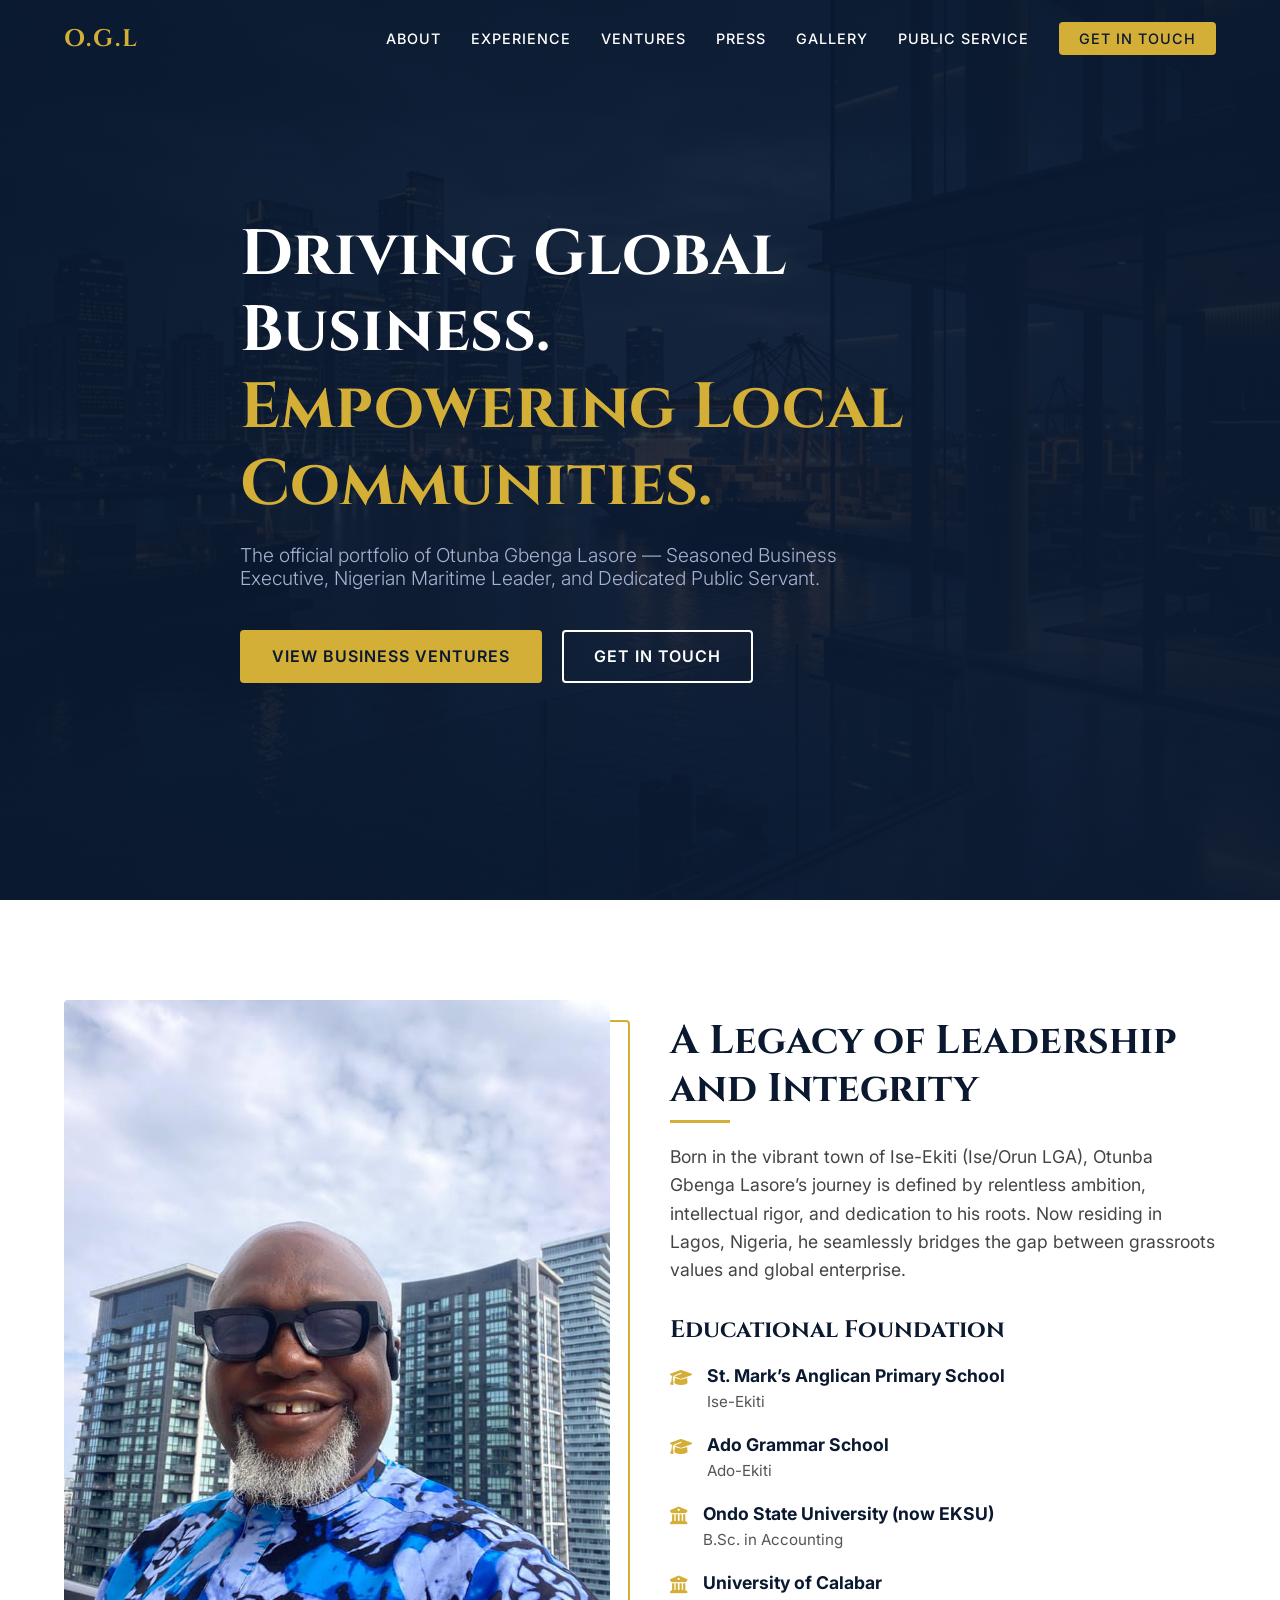
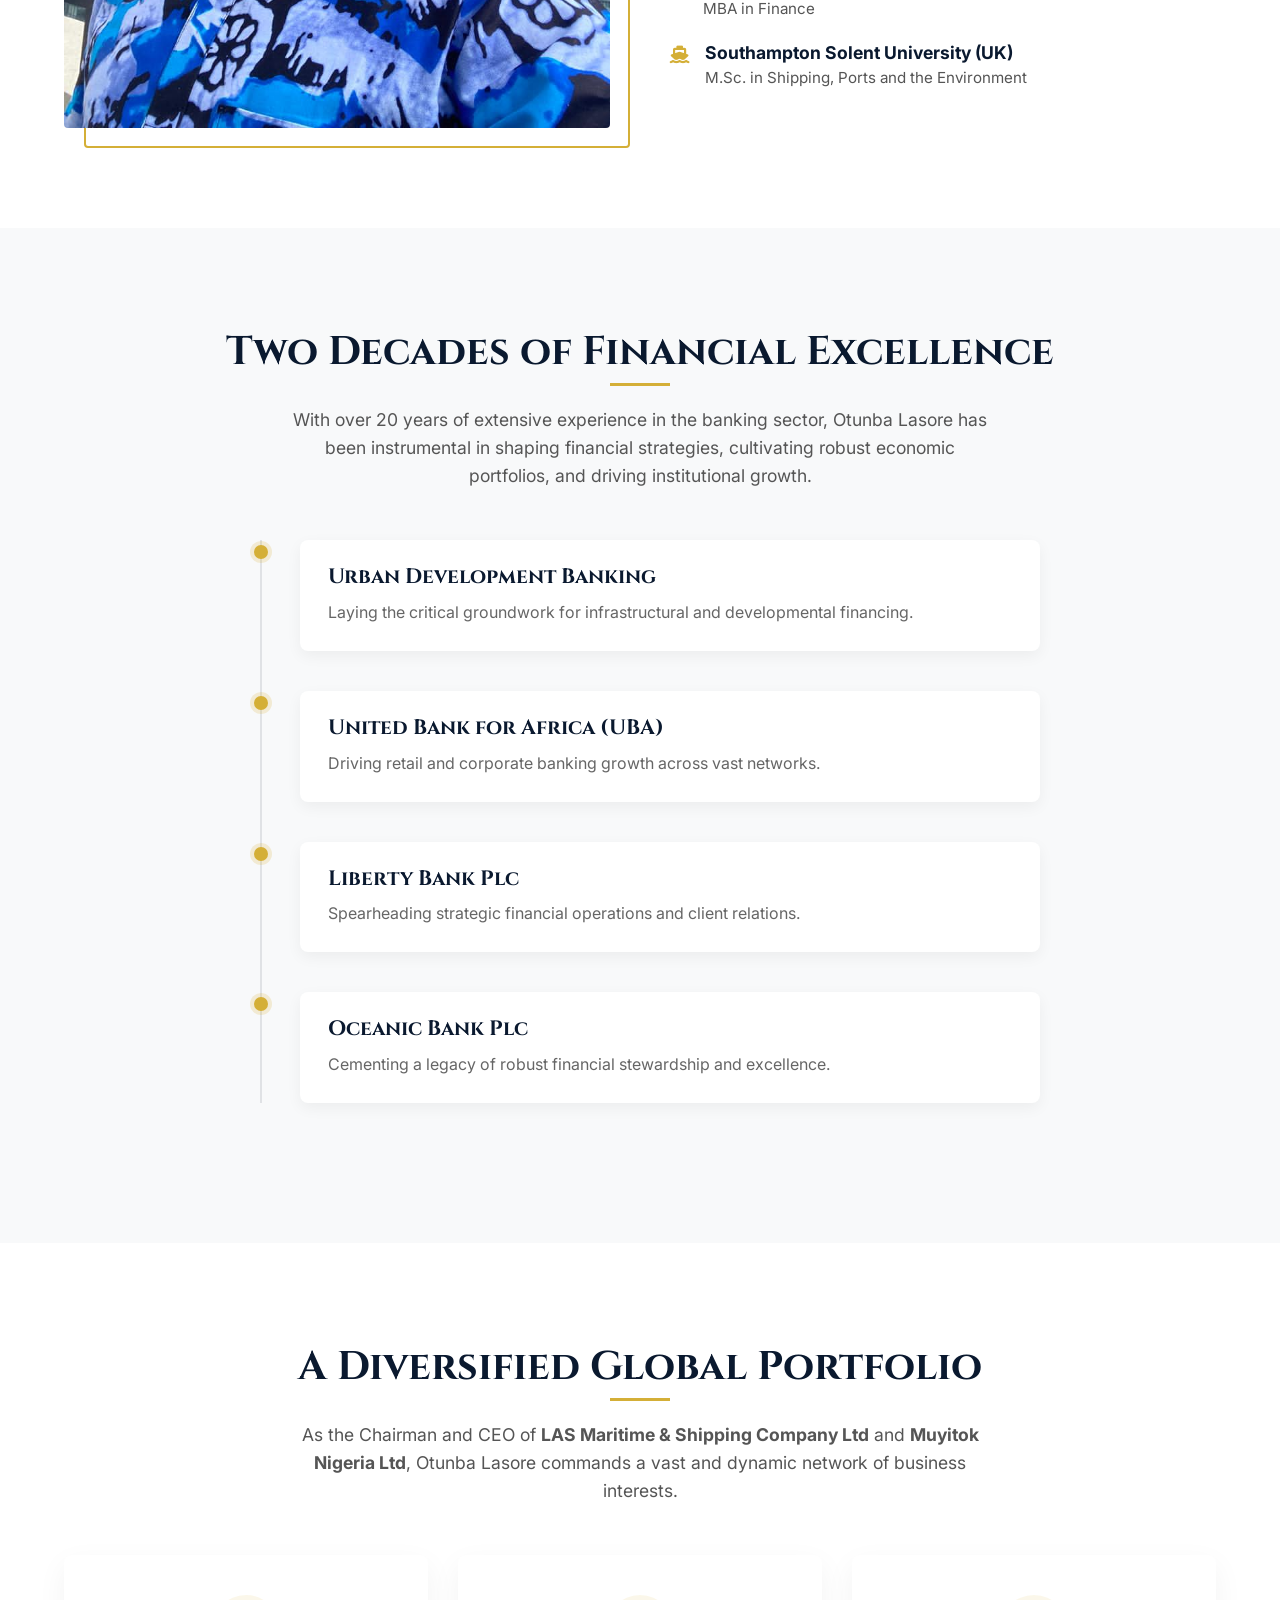
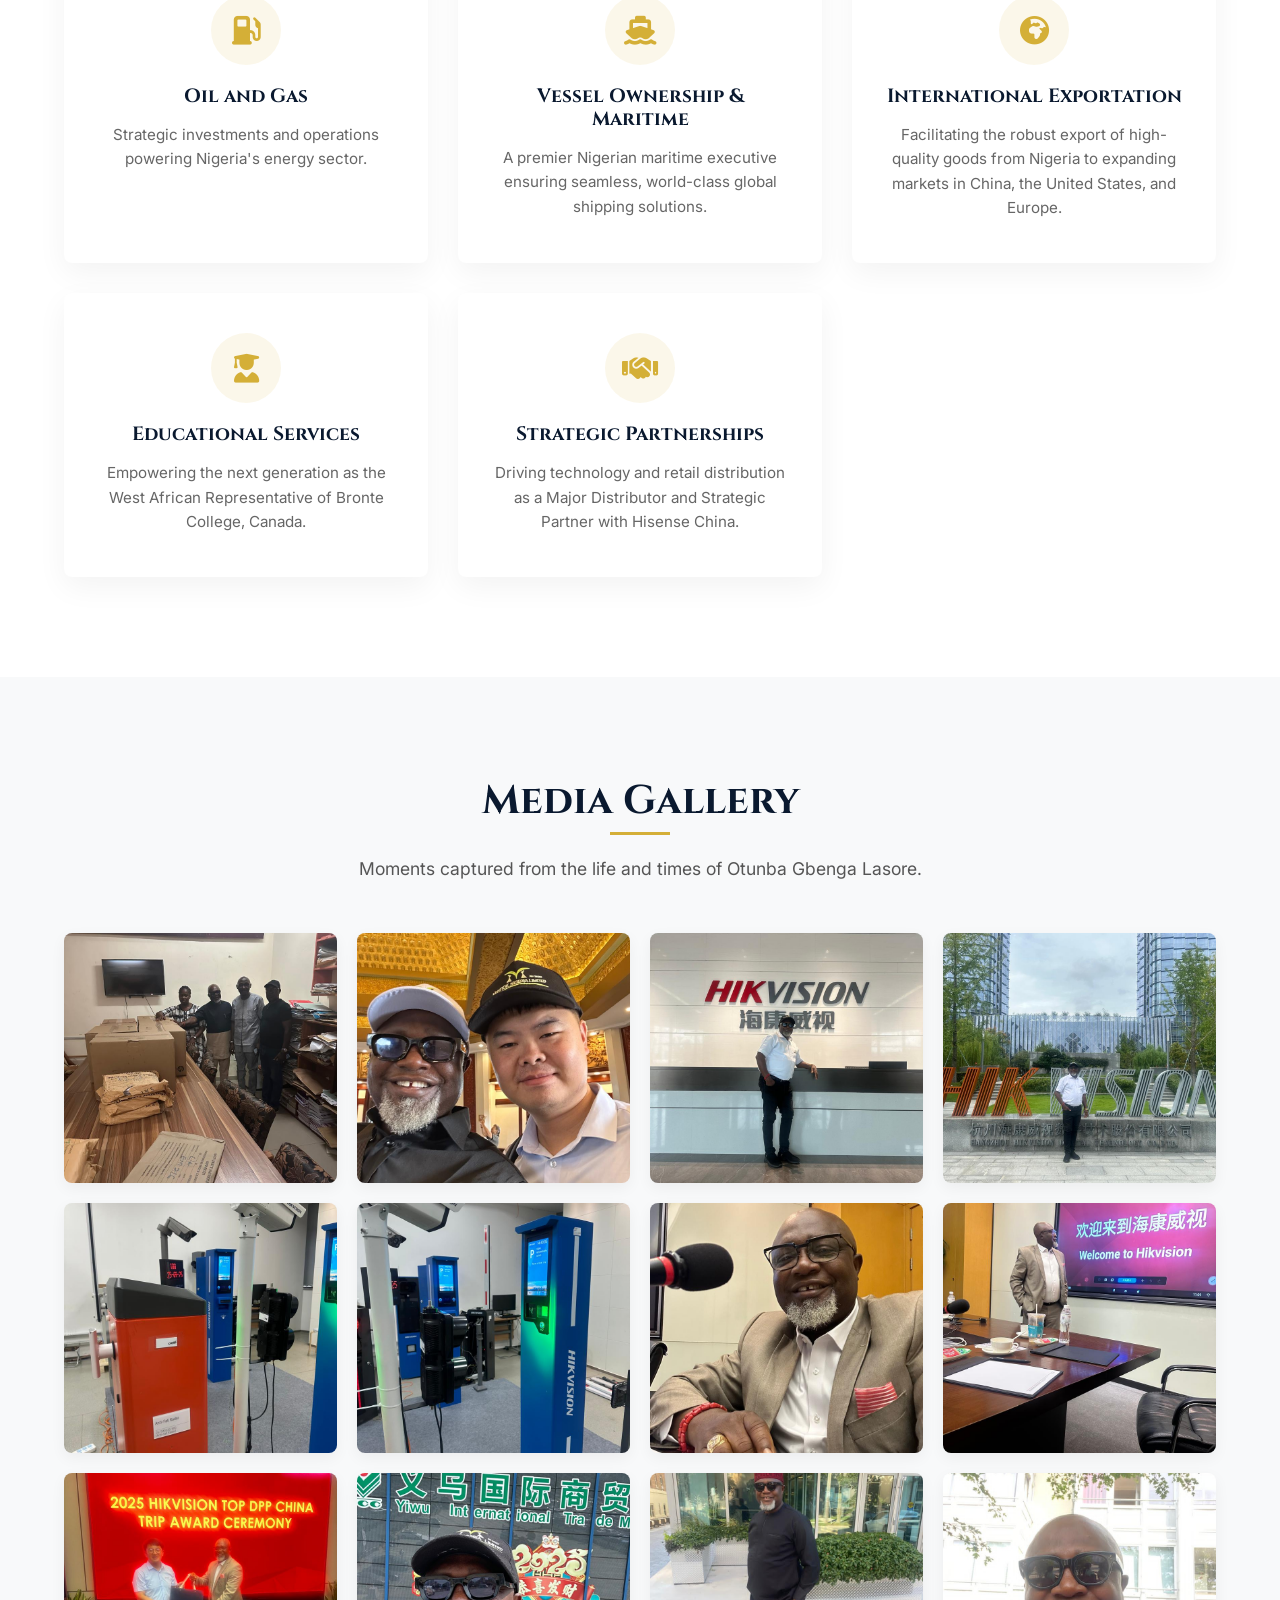
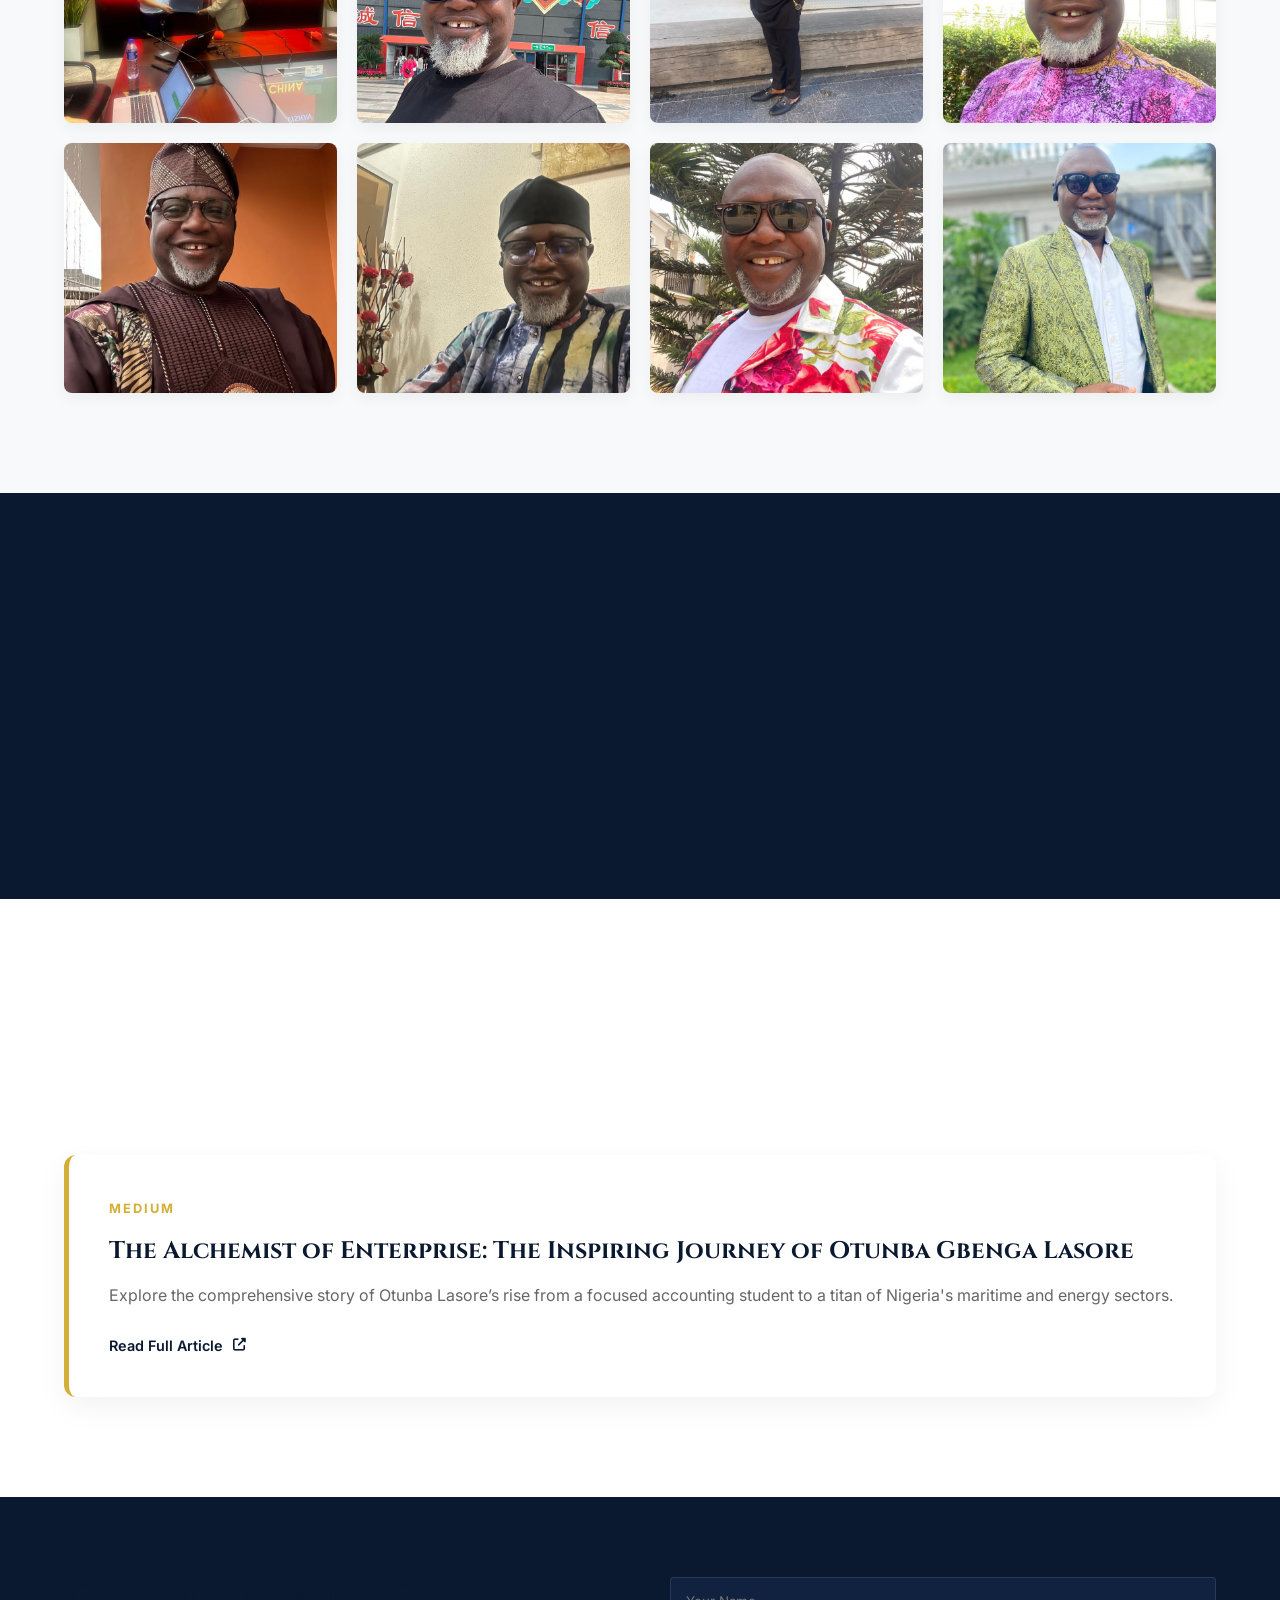
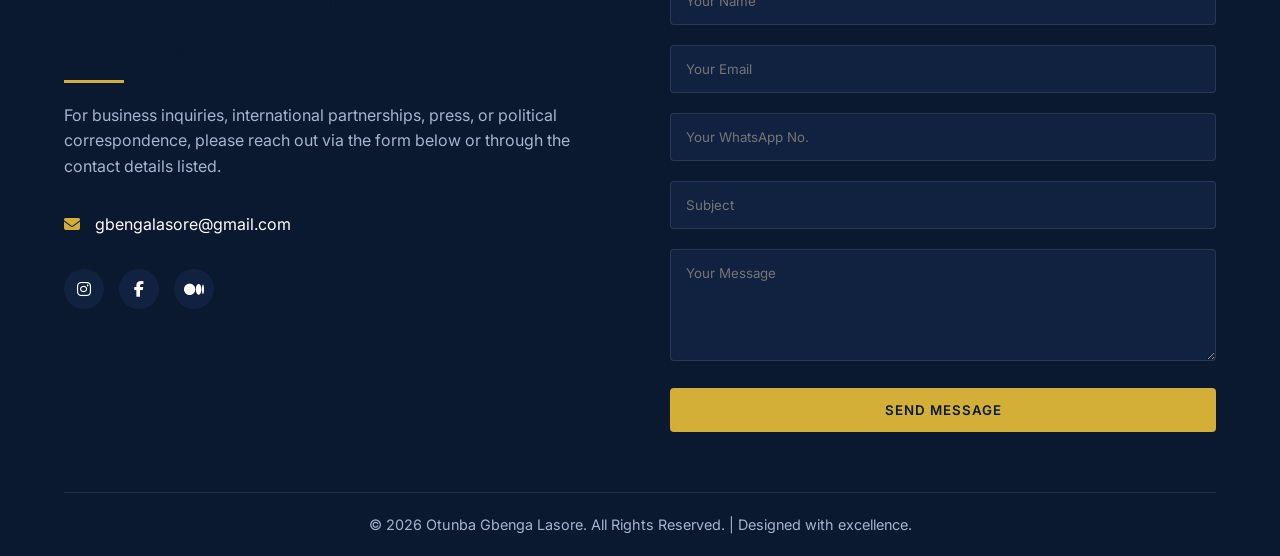
<file: index.html>
<!DOCTYPE html>
<html lang="en">
<head>
    <meta charset="UTF-8">
    <meta name="viewport" content="width=device-width, initial-scale=1.0">
    <title>Gbenga Lasore | Visionary Nigerian Business Leader & Politician</title>
    <meta name="description" content="Discover the legacy of Otunba Gbenga Lasore, a seasoned Nigerian maritime executive, Lagos state politician, and CEO of LAS Maritime & Shipping. Explore his ventures in oil and gas, international export, and public service.">
    <meta name="keywords" content="Otunba Gbenga Lasore, Gbenga Lasore, Nigerian maritime executive, Lagos state politician, LAS Maritime & Shipping CEO, Exporting from Nigeria, Nigerian business leader in Lagos, Muyitok Nigeria Ltd, Oil and Gas Nigeria, Hisense China distributor, Otunba Lasore biography">
    
    <!-- Open Graph / Facebook -->
    <meta property="og:type" content="website">
    <meta property="og:url" content="https://gbengalasore.vercel.app/">
    <meta property="og:title" content="Otunba Gbenga Lasore | Visionary Nigerian Business Leader & Politician">
    <meta property="og:description" content="Discover the legacy of Otunba Gbenga Lasore, a seasoned maritime executive, Lagos state politician, and CEO of LAS Maritime & Shipping.">
    <meta property="og:image" content="https://gbengalasore.vercel.app/images/otunba-gbenga-lasore-portrait.jpg">

    <!-- Twitter -->
    <meta property="twitter:card" content="summary_large_image">
    <meta property="twitter:url" content="https://gbengalasore.vercel.app/">
    <meta property="twitter:title" content="Otunba Gbenga Lasore | Visionary Nigerian Business Leader & Politician">
    <meta property="twitter:description" content="Discover the legacy of Otunba Gbenga Lasore, a seasoned maritime executive, Lagos state politician, and CEO of LAS Maritime & Shipping.">
    <meta property="twitter:image" content="https://gbengalasore.vercel.app/images/otunba-gbenga-lasore-portrait.jpg">

    <!-- Structured Data (JSON-LD) -->
    <script type="application/ld+json">
    {
      "@context": "https://schema.org",
      "@type": "Person",
      "name": "Otunba Gbenga Lasore",
      "url": "https://gbengalasore.vercel.app/",
      "image": "https://gbengalasore.vercel.app/images/otunba-gbenga-lasore-portrait.jpg",
      "jobTitle": "CEO of LAS Maritime & Shipping Company Ltd",
      "worksFor": [
        {
          "@type": "Organization",
          "name": "LAS Maritime & Shipping Company Ltd"
        },
        {
          "@type": "Organization",
          "name": "Muyitok Nigeria Ltd"
        }
      ],
      "alumniOf": [
        {
          "@type": "CollegeOrUniversity",
          "name": "Ekiti State University"
        },
        {
          "@type": "CollegeOrUniversity",
          "name": "University of Calabar"
        },
        {
          "@type": "CollegeOrUniversity",
          "name": "Southampton Solent University"
        }
      ],
      "description": "Otunba Gbenga Lasore is a seasoned Nigerian maritime executive, Lagos state politician, and CEO of LAS Maritime & Shipping. He is a visionary business leader with over 20 years of experience in finance and global trade.",
      "sameAs": [
        "https://www.instagram.com/lasorejohson?igsh=MWNrbDZxdXd5c2RoZQ==",
        "https://www.facebook.com/share/1CWzaikQ8W/?mibextid=wwXIfr",
        "https://medium.com/@alaselababatunde10/the-alchemist-of-enterprise-the-inspiring-journey-of-otunba-gbenga-lasore-39dd4276831a"
      ],
      "subjectOf": [
        {
          "@type": "CreativeWork",
          "name": "The Alchemist of Enterprise: The Inspiring Journey of Otunba Gbenga Lasore",
          "url": "https://medium.com/@alaselababatunde10/the-alchemist-of-enterprise-the-inspiring-journey-of-otunba-gbenga-lasore-39dd4276831a"
        }
      ]
    }
    </script>
    
    <!-- Google Fonts -->
    <link rel="preconnect" href="https://fonts.googleapis.com">
    <link rel="preconnect" href="https://fonts.gstatic.com" crossorigin>
    <link href="https://fonts.googleapis.com/css2?family=Cinzel:wght@400;600;700&family=Inter:wght@300;400;500;600&display=swap" rel="stylesheet">
    
    <!-- Font Awesome for Icons -->
    <link rel="stylesheet" href="https://cdnjs.cloudflare.com/ajax/libs/font-awesome/6.4.0/css/all.min.css">
    
    <!-- Custom CSS -->
    <link rel="stylesheet" href="styles.css">
    
    <!-- Favicon -->
    <link rel="icon" type="image/jpeg" href="images/otunba-gbenga-lasore-portrait.jpg">
</head>
<body>
    <!-- Navbar -->
    <nav class="navbar">
        <div class="container nav-container">
            <a href="#" class="logo">O.G.L</a>
            <ul class="nav-links">
                <li><a href="#about">About</a></li>
                <li><a href="#experience">Experience</a></li>
                <li><a href="#ventures">Ventures</a></li>
                <li><a href="#press">Press</a></li>
                <li><a href="#gallery">Gallery</a></li>
                <li><a href="#public-service">Public Service</a></li>
                <li><a href="#contact" class="btn-primary-small">Get in Touch</a></li>
            </ul>
            <div class="hamburger">
                <i class="fas fa-bars"></i>
            </div>
        </div>
    </nav>

    <!-- Section 1: Hero -->
    <header class="hero" id="home">
        <div class="hero-overlay"></div>
        <div class="container hero-content fade-in-up">
            <h1 class="hero-title">Driving Global Business.<br><span class="text-gold">Empowering Local Communities.</span></h1>
            <h2 class="hero-subtitle">The official portfolio of Otunba Gbenga Lasore — Seasoned Business Executive, Nigerian Maritime Leader, and Dedicated Public Servant.</h2>
            <div class="hero-cta">
                <a href="#ventures" class="btn btn-primary">View Business Ventures</a>
                <a href="#contact" class="btn btn-secondary">Get in Touch</a>
            </div>
        </div>
    </header>

    <!-- Section 2: About (The Man & His Roots) -->
    <section class="about section" id="about">
        <div class="container">
            <div class="about-grid">
                <div class="about-image-wrapper reveal-left">
                    <div class="about-image">
                        <img src="images/otunba-gbenga-lasore-portrait.jpg" alt="Otunba Gbenga Lasore Portrait" style="width: 100%; height: 100%; object-fit: cover;">
                    </div>
                    <div class="accent-frame"></div>
                </div>
                <div class="about-text reveal-right">
                    <h2 class="section-heading">A Legacy of Leadership and Integrity</h2>
                    <p class="lead-text">Born in the vibrant town of Ise-Ekiti (Ise/Orun LGA), Otunba Gbenga Lasore’s journey is defined by relentless ambition, intellectual rigor, and dedication to his roots. Now residing in Lagos, Nigeria, he seamlessly bridges the gap between grassroots values and global enterprise.</p>
                    
                    <h3 class="sub-heading mt-4">Educational Foundation</h3>
                    <ul class="education-list">
                        <li>
                            <i class="fas fa-graduation-cap"></i>
                            <div>
                                <strong>St. Mark’s Anglican Primary School</strong>
                                <span>Ise-Ekiti</span>
                            </div>
                        </li>
                        <li>
                            <i class="fas fa-graduation-cap"></i>
                            <div>
                                <strong>Ado Grammar School</strong>
                                <span>Ado-Ekiti</span>
                            </div>
                        </li>
                        <li>
                            <i class="fas fa-university"></i>
                            <div>
                                <strong>Ondo State University (now EKSU)</strong>
                                <span>B.Sc. in Accounting</span>
                            </div>
                        </li>
                        <li>
                            <i class="fas fa-university"></i>
                            <div>
                                <strong>University of Calabar</strong>
                                <span>MBA in Finance</span>
                            </div>
                        </li>
                        <li>
                            <i class="fas fa-ship"></i>
                            <div>
                                <strong>Southampton Solent University (UK)</strong>
                                <span>M.Sc. in Shipping, Ports and the Environment</span>
                            </div>
                        </li>
                    </ul>
                </div>
            </div>
        </div>
    </section>

    <!-- Section 3: Professional Experience -->
    <section class="experience section bg-light" id="experience">
        <div class="container">
            <div class="section-header text-center reveal-up">
                <h2 class="section-heading">Two Decades of Financial Excellence</h2>
                <p class="section-subtext">With over 20 years of extensive experience in the banking sector, Otunba Lasore has been instrumental in shaping financial strategies, cultivating robust economic portfolios, and driving institutional growth.</p>
            </div>
            
            <div class="timeline reveal-up">
                <div class="timeline-item">
                    <div class="timeline-dot"></div>
                    <div class="timeline-content">
                        <h3>Urban Development Banking</h3>
                        <p>Laying the critical groundwork for infrastructural and developmental financing.</p>
                    </div>
                </div>
                <div class="timeline-item">
                    <div class="timeline-dot"></div>
                    <div class="timeline-content">
                        <h3>United Bank for Africa (UBA)</h3>
                        <p>Driving retail and corporate banking growth across vast networks.</p>
                    </div>
                </div>
                <div class="timeline-item">
                    <div class="timeline-dot"></div>
                    <div class="timeline-content">
                        <h3>Liberty Bank Plc</h3>
                        <p>Spearheading strategic financial operations and client relations.</p>
                    </div>
                </div>
                <div class="timeline-item">
                    <div class="timeline-dot"></div>
                    <div class="timeline-content">
                        <h3>Oceanic Bank Plc</h3>
                        <p>Cementing a legacy of robust financial stewardship and excellence.</p>
                    </div>
                </div>
            </div>
        </div>
    </section>

    <!-- Section 4: Current Ventures -->
    <section class="ventures section" id="ventures">
        <div class="container">
            <div class="section-header text-center reveal-up">
                <h2 class="section-heading">A Diversified Global Portfolio</h2>
                <p class="section-subtext">As the Chairman and CEO of <strong>LAS Maritime & Shipping Company Ltd</strong> and <strong>Muyitok Nigeria Ltd</strong>, Otunba Lasore commands a vast and dynamic network of business interests.</p>
            </div>
            
            <div class="ventures-grid">
                <div class="venture-card reveal-up">
                    <div class="card-icon"><i class="fas fa-gas-pump"></i></div>
                    <h3>Oil and Gas</h3>
                    <p>Strategic investments and operations powering Nigeria's energy sector.</p>
                </div>
                <div class="venture-card reveal-up" style="transition-delay: 0.1s;">
                    <div class="card-icon"><i class="fas fa-ship"></i></div>
                    <h3>Vessel Ownership & Maritime</h3>
                    <p>A premier Nigerian maritime executive ensuring seamless, world-class global shipping solutions.</p>
                </div>
                <div class="venture-card reveal-up" style="transition-delay: 0.2s;">
                    <div class="card-icon"><i class="fas fa-globe-africa"></i></div>
                    <h3>International Exportation</h3>
                    <p>Facilitating the robust export of high-quality goods from Nigeria to expanding markets in China, the United States, and Europe.</p>
                </div>
                <div class="venture-card reveal-up" style="transition-delay: 0.3s;">
                    <div class="card-icon"><i class="fas fa-user-graduate"></i></div>
                    <h3>Educational Services</h3>
                    <p>Empowering the next generation as the West African Representative of Bronte College, Canada.</p>
                </div>
                <div class="venture-card reveal-up" style="transition-delay: 0.4s;">
                    <div class="card-icon"><i class="fas fa-handshake"></i></div>
                    <h3>Strategic Partnerships</h3>
                    <p>Driving technology and retail distribution as a Major Distributor and Strategic Partner with Hisense China.</p>
                </div>
            </div>
        </div>
    </section>

    <!-- Section 5: Gallery -->
    <section class="gallery section bg-light" id="gallery">
        <div class="container">
            <div class="section-header text-center reveal-up">
                <h2 class="section-heading">Media Gallery</h2>
                <p class="section-subtext">Moments captured from the life and times of Otunba Gbenga Lasore.</p>
            </div>
            <div class="gallery-grid">
                <img src="images/otunba-gbenga-lasore-1.jpg" alt="Gbenga Lasore attending a high-level maritime conference" class="gallery-img reveal-up" loading="lazy">
                <img src="images/otunba-gbenga-lasore-2.jpg" alt="Gbenga Lasore in a strategic business meeting with international partners" class="gallery-img reveal-up" loading="lazy">
                <img src="images/otunba-gbenga-lasore-3.jpg" alt="Otunba Gbenga Lasore during a public service event in Lagos" class="gallery-img reveal-up" loading="lazy">
                <img src="images/otunba-gbenga-lasore-4.jpg" alt="Gbenga Lasore, CEO of LAS Maritime & Shipping, at a corporate gala" class="gallery-img reveal-up" loading="lazy">
                <img src="images/otunba-gbenga-lasore-5.jpg" alt="Otunba Gbenga Lasore receiving an award for business excellence" class="gallery-img reveal-up" loading="lazy">
                <img src="images/otunba-gbenga-lasore-6.jpg" alt="Gbenga Lasore engaging with community leaders in Lagos" class="gallery-img reveal-up" loading="lazy">
                <img src="images/otunba-gbenga-lasore-7.jpg" alt="Otunba Gbenga Lasore during a visit to the port facilities" class="gallery-img reveal-up" loading="lazy">
                <img src="images/otunba-gbenga-lasore-8.jpg" alt="Gbenga Lasore addressing a forum on Nigerian export opportunities" class="gallery-img reveal-up" loading="lazy">
                <img src="images/otunba-gbenga-lasore-9.jpg" alt="Otunba Gbenga Lasore in discussion with international maritime experts" class="gallery-img reveal-up" loading="lazy">
                <img src="images/otunba-gbenga-lasore-10.jpg" alt="Gbenga Lasore during a strategic partnership signing with Hisense" class="gallery-img reveal-up" loading="lazy">
                <img src="images/1001187458.jpg" alt="Otunba Gbenga Lasore - Professional life and community engagement" class="gallery-img reveal-up" loading="lazy">
                <img src="images/1001187459.jpg" alt="Gbenga Lasore - Championing socio-economic advancement" class="gallery-img reveal-up" loading="lazy">
                <img src="images/1001187460.jpg" alt="Otunba Gbenga Lasore at a formal reception" class="gallery-img reveal-up" loading="lazy">
                <img src="images/1001187461.jpg" alt="Gbenga Lasore - Leadership and Vision" class="gallery-img reveal-up" loading="lazy">
                <img src="images/1001187462.jpg" alt="Otunba Gbenga Lasore with business associates" class="gallery-img reveal-up" loading="lazy">
                <img src="images/1001187463.jpg" alt="Gbenga Lasore - Driving global business success" class="gallery-img reveal-up" loading="lazy">
            </div>
        </div>
    </section>

    <!-- Section 6: Public Service & Leadership -->
    <section class="public-service section parallax" id="public-service">
        <div class="parallax-overlay"></div>
        <div class="container reveal-up relative z-10 text-center">
            <h2 class="section-heading text-white">Championing the People</h2>
            <div class="public-service-content">
                <p class="text-white lead-text">Beyond the boardroom, Otunba Lasore is a seasoned Lagos state politician profoundly committed to the socio-economic advancement of his people.</p>
                <p class="text-white">He leverages his extensive corporate acumen to formulate policies and champion initiatives that foster grassroots development in Lagos and Ekiti, ensuring a prosperous, sustainable future for all constituents.</p>
            </div>
        </div>
    </section>
    
    <!-- Section 7: Featured Press & Articles -->
    <section class="press section" id="press">
        <div class="container">
            <div class="section-header text-center reveal-up">
                <h2 class="section-heading">Featured Press & Insights</h2>
                <p class="section-subtext">Read about the vision and legacy of Otunba Gbenga Lasore in leading publications.</p>
            </div>
            <div class="press-grid">
                <a href="https://medium.com/@alaselababatunde10/the-alchemist-of-enterprise-the-inspiring-journey-of-otunba-gbenga-lasore-39dd4276831a" target="_blank" class="press-card reveal-up">
                    <div class="press-content">
                        <span class="press-source">Medium</span>
                        <h3>The Alchemist of Enterprise: The Inspiring Journey of Otunba Gbenga Lasore</h3>
                        <p>Explore the comprehensive story of Otunba Lasore’s rise from a focused accounting student to a titan of Nigeria's maritime and energy sectors.</p>
                        <span class="read-more">Read Full Article <i class="fas fa-external-link-alt"></i></span>
                    </div>
                </a>
            </div>
        </div>
    </section>

    <!-- Section 6: Contact & Footer -->
    <footer class="footer" id="contact">
        <div class="container">
            <div class="footer-grid">
                <div class="footer-info reveal-left">
                    <h2 class="section-heading text-white">Connect with Otunba Lasore</h2>
                    <p class="text-slate mb-4">For business inquiries, international partnerships, press, or political correspondence, please reach out via the form below or through the contact details listed.</p>
                    
                    <ul class="contact-details mb-4">
                        <li>
                            <i class="fas fa-envelope text-gold"></i>
                            <a href="mailto:gbengalasore@gmail.com" class="text-white">gbengalasore@gmail.com</a>
                        </li>
                    </ul>
                    
                    <div class="social-links mt-4">
                        <a href="https://www.instagram.com/lasorejohson?igsh=MWNrbDZxdXd5c2RoZQ==" target="_blank" class="social-icon" title="Instagram">
                            <i class="fab fa-instagram"></i>
                        </a>
                        <a href="https://www.facebook.com/share/1CWzaikQ8W/?mibextid=wwXIfr" target="_blank" class="social-icon" title="Facebook">
                            <i class="fab fa-facebook-f"></i>
                        </a>
                        <a href="https://medium.com/@alaselababatunde10/the-alchemist-of-enterprise-the-inspiring-journey-of-otunba-gbenga-lasore-39dd4276831a" target="_blank" class="social-icon" title="Medium">
                            <i class="fab fa-medium-m"></i>
                        </a>
                    </div>
                </div>
                
                <div class="footer-form reveal-right">
                    <form class="contact-form" onsubmit="sendEmail(event)">
                        <div class="form-group">
                            <input type="text" id="senderName" placeholder="Your Name" required>
                        </div>
                        <div class="form-group">
                            <input type="email" id="senderEmail" placeholder="Your Email" required>
                        </div>
                        <div class="form-group">
                            <input type="text" id="senderWhatsapp" placeholder="Your WhatsApp No." required>
                        </div>
                        <div class="form-group">
                            <input type="text" id="senderSubject" placeholder="Subject" required>
                        </div>
                        <div class="form-group">
                            <textarea id="senderMessage" rows="5" placeholder="Your Message" required></textarea>
                        </div>
                        <button type="submit" class="btn btn-primary btn-block">Send Message</button>
                    </form>
                </div>
            </div>
            
            <div class="footer-bottom text-center">
                <p>&copy; 2026 Otunba Gbenga Lasore. All Rights Reserved. | Designed with excellence.</p>
            </div>
        </div>
    </footer>

    <!-- Custom JS -->
    <script src="script.js"></script>
</body>
</html>
</file>
<file: styles.css>
/* =========================================
   CSS Variables & Reset
   ========================================= */
:root {
    --primary-navy: #0A192F;
    --primary-navy-light: #112240;
    --primary-gold: #D4AF37;
    --primary-gold-dark: #B5952F;
    --accent-white: #FFFFFF;
    --accent-slate: #8892B0;
    --accent-slate-light: #A8B2D1;
    --bg-light: #F8F9FA;
    
    --font-heading: 'Cinzel', serif;
    --font-body: 'Inter', sans-serif;
    
    --transition: all 0.3s cubic-bezier(0.25, 0.8, 0.25, 1);
    --shadow: 0 10px 30px -15px rgba(2, 12, 27, 0.7);
}

* {
    margin: 0;
    padding: 0;
    box-sizing: border-box;
}

html {
    scroll-behavior: smooth;
    font-size: 16px;
}

body {
    font-family: var(--font-body);
    color: var(--primary-navy);
    line-height: 1.6;
    overflow-x: hidden;
    background-color: var(--accent-white);
}

/* =========================================
   Typography & Utilities
   ========================================= */
h1, h2, h3, h4, h5, h6 {
    font-family: var(--font-heading);
    font-weight: 700;
    line-height: 1.2;
}

a {
    text-decoration: none;
    color: inherit;
    transition: var(--transition);
}

ul {
    list-style: none;
}

.container {
    width: 90%;
    max-width: 1200px;
    margin: 0 auto;
}

.section {
    padding: 100px 0;
}

.text-gold { color: var(--primary-gold); }
.text-white { color: var(--accent-white); }
.text-slate { color: var(--accent-slate-light); }
.text-center { text-align: center; }
.bg-light { background-color: var(--bg-light); }
.mt-4 { margin-top: 2rem; }
.mb-4 { margin-bottom: 2rem; }

/* Buttons */
.btn {
    display: inline-block;
    padding: 12px 30px;
    font-family: var(--font-body);
    font-weight: 600;
    text-transform: uppercase;
    letter-spacing: 1px;
    border-radius: 4px;
    cursor: pointer;
    transition: var(--transition);
}

.btn-primary {
    background-color: var(--primary-gold);
    color: var(--primary-navy);
    border: 2px solid var(--primary-gold);
}

.btn-primary:hover {
    background-color: transparent;
    color: var(--primary-gold);
}

.btn-secondary {
    background-color: transparent;
    color: var(--accent-white);
    border: 2px solid var(--accent-white);
}

.btn-secondary:hover {
    background-color: var(--accent-white);
    color: var(--primary-navy);
}

.btn-primary-small {
    background-color: var(--primary-gold);
    color: var(--primary-navy) !important;
    padding: 8px 20px;
    border-radius: 4px;
    font-weight: 600;
}

.btn-primary-small:hover {
    background-color: var(--primary-gold-dark);
}

.btn-block {
    display: block;
    width: 100%;
}

/* =========================================
   Navbar
   ========================================= */
.navbar {
    position: fixed;
    top: 0;
    left: 0;
    width: 100%;
    padding: 20px 0;
    z-index: 1000;
    transition: var(--transition);
}

.navbar.scrolled {
    background: rgba(10, 25, 47, 0.95);
    backdrop-filter: blur(10px);
    padding: 15px 0;
    box-shadow: 0 5px 20px rgba(0, 0, 0, 0.2);
}

.nav-container {
    display: flex;
    justify-content: space-between;
    align-items: center;
}

.logo {
    font-family: var(--font-heading);
    font-size: 1.5rem;
    font-weight: 700;
    color: var(--primary-gold);
    letter-spacing: 2px;
}

.nav-links {
    display: flex;
    align-items: center;
    gap: 30px;
}

.nav-links a {
    color: var(--accent-white);
    font-weight: 500;
    font-size: 0.9rem;
    text-transform: uppercase;
    letter-spacing: 1px;
}

.nav-links a:not(.btn-primary-small):hover {
    color: var(--primary-gold);
}

.hamburger {
    display: none;
    color: var(--accent-white);
    font-size: 1.5rem;
    cursor: pointer;
}

/* =========================================
   Hero Section
   ========================================= */
.hero {
    height: 100vh;
    min-height: 600px;
    position: relative;
    display: flex;
    align-items: center;
    background-color: var(--primary-navy);
    /* We will use a placeholder gradient since we don't have an image yet */
    background: linear-gradient(135deg, rgba(10, 25, 47, 0.8) 0%, rgba(17, 34, 64, 0.8) 100%), url('images/hero.png');
    background-size: cover;
    background-position: center;
}

.hero-overlay {
    position: absolute;
    top: 0;
    left: 0;
    width: 100%;
    height: 100%;
    background: radial-gradient(circle at center, rgba(10,25,47,0.4) 0%, rgba(10,25,47,0.8) 100%);
    z-index: 1;
}

.hero-content {
    position: relative;
    z-index: 2;
    max-width: 800px;
}

.hero-title {
    font-size: clamp(2.5rem, 5vw, 4.5rem);
    color: var(--accent-white);
    margin-bottom: 20px;
}

.hero-subtitle {
    font-family: var(--font-body);
    font-size: clamp(1rem, 2vw, 1.2rem);
    font-weight: 300;
    color: var(--accent-slate-light);
    margin-bottom: 40px;
    max-width: 600px;
}

.hero-cta {
    display: flex;
    gap: 20px;
}

/* =========================================
   About Section
   ========================================= */
.about-grid {
    display: grid;
    grid-template-columns: 1fr 1fr;
    gap: 60px;
    align-items: center;
}

.about-image-wrapper {
    position: relative;
}

.about-image {
    position: relative;
    z-index: 2;
    border-radius: 4px;
    overflow: hidden;
    aspect-ratio: 3/4;
    background-color: var(--primary-navy-light);
}

.placeholder-portrait {
    width: 100%;
    height: 100%;
    display: flex;
    justify-content: center;
    align-items: center;
    font-size: 8rem;
    color: rgba(255,255,255,0.1);
}

.accent-frame {
    position: absolute;
    top: 20px;
    left: 20px;
    width: 100%;
    height: 100%;
    border: 2px solid var(--primary-gold);
    z-index: 1;
    border-radius: 4px;
    transition: var(--transition);
}

.about-image-wrapper:hover .accent-frame {
    top: 15px;
    left: 15px;
}

.section-heading {
    font-size: 2.5rem;
    color: var(--primary-navy);
    margin-bottom: 30px;
    position: relative;
    display: inline-block;
}

.section-heading::after {
    content: '';
    position: absolute;
    bottom: -10px;
    left: 0;
    width: 60px;
    height: 3px;
    background-color: var(--primary-gold);
}

.text-center .section-heading::after {
    left: 50%;
    transform: translateX(-50%);
}

.lead-text {
    font-size: 1.1rem;
    color: #444;
    margin-bottom: 20px;
}

.sub-heading {
    font-size: 1.5rem;
    color: var(--primary-navy);
    margin-bottom: 15px;
}

.education-list {
    margin-top: 20px;
}

.education-list li {
    display: flex;
    gap: 15px;
    margin-bottom: 20px;
    align-items: flex-start;
}

.education-list i {
    color: var(--primary-gold);
    font-size: 1.1rem;
    margin-top: 4px;
}

.education-list div {
    display: flex;
    flex-direction: column;
}

.education-list strong {
    font-size: 1.1rem;
    color: var(--primary-navy);
    line-height: 1.3;
}

.education-list span {
    font-size: 0.95rem;
    color: #555;
    margin-top: 2px;
}

/* =========================================
   Experience Timeline
   ========================================= */
.section-subtext {
    max-width: 700px;
    margin: 0 auto 50px;
    color: #555;
    font-size: 1.1rem;
}

.timeline {
    position: relative;
    max-width: 800px;
    margin: 0 auto;
}

.timeline::before {
    content: '';
    position: absolute;
    top: 0;
    left: 20px;
    height: 100%;
    width: 2px;
    background-color: rgba(10, 25, 47, 0.1);
}

.timeline-item {
    position: relative;
    margin-bottom: 40px;
    padding-left: 60px;
}

.timeline-dot {
    position: absolute;
    top: 5px;
    left: 14px;
    width: 14px;
    height: 14px;
    border-radius: 50%;
    background-color: var(--primary-gold);
    box-shadow: 0 0 0 4px rgba(212, 175, 55, 0.2);
}

.timeline-content {
    background-color: var(--accent-white);
    padding: 25px;
    border-radius: 8px;
    box-shadow: 0 5px 15px rgba(0,0,0,0.05);
    transition: var(--transition);
    border-left: 3px solid transparent;
}

.timeline-content:hover {
    transform: translateY(-5px);
    box-shadow: 0 10px 25px rgba(0,0,0,0.1);
    border-left-color: var(--primary-gold);
}

.timeline-content h3 {
    color: var(--primary-navy);
    margin-bottom: 10px;
    font-size: 1.3rem;
}

.timeline-content p {
    color: #666;
}

/* =========================================
   Ventures Section
   ========================================= */
.ventures-grid {
    display: grid;
    grid-template-columns: repeat(auto-fit, minmax(300px, 1fr));
    gap: 30px;
}

.venture-card {
    background-color: var(--accent-white);
    padding: 40px 30px;
    border-radius: 8px;
    text-align: center;
    box-shadow: 0 10px 30px rgba(0,0,0,0.05);
    transition: var(--transition);
    border-bottom: 3px solid transparent;
}

.venture-card:hover {
    transform: translateY(-10px);
    box-shadow: 0 20px 40px rgba(0,0,0,0.1);
    border-bottom-color: var(--primary-gold);
}

.card-icon {
    width: 70px;
    height: 70px;
    margin: 0 auto 20px;
    background-color: rgba(212, 175, 55, 0.1);
    border-radius: 50%;
    display: flex;
    justify-content: center;
    align-items: center;
    font-size: 1.8rem;
    color: var(--primary-gold);
    transition: var(--transition);
}

.venture-card:hover .card-icon {
    background-color: var(--primary-gold);
    color: var(--accent-white);
}

.venture-card h3 {
    margin-bottom: 15px;
    font-size: 1.2rem;
}

.venture-card p {
    color: #666;
    font-size: 0.95rem;
}

/* =========================================
   Public Service Section
   ========================================= */
.public-service {
    background-color: var(--primary-navy);
    position: relative;
    background-image: linear-gradient(rgba(10, 25, 47, 0.85), rgba(10, 25, 47, 0.85)), url('data:image/svg+xml;utf8,<svg width="100" height="100" xmlns="http://www.w3.org/2000/svg"><rect width="100" height="100" fill="%230a192f"/><path d="M0 100 L100 0" stroke="%23112240" stroke-width="2"/></svg>');
    background-attachment: fixed;
    background-size: cover;
}

.public-service-content {
    max-width: 800px;
    margin: 0 auto;
}

.relative { position: relative; }
.z-10 { z-index: 10; }

/* =========================================
   Contact & Footer
   ========================================= */
.footer {
    background-color: var(--primary-navy);
    padding: 80px 0 20px;
    color: var(--accent-slate-light);
}

.footer-grid {
    display: grid;
    grid-template-columns: 1fr 1fr;
    gap: 60px;
    margin-bottom: 60px;
}

.contact-details {
    margin: 30px 0;
}

.contact-details li {
    display: flex;
    align-items: center;
    gap: 15px;
    margin-bottom: 15px;
}

.social-links {
    display: flex;
    gap: 15px;
}

.social-icon {
    width: 40px;
    height: 40px;
    border-radius: 50%;
    background-color: var(--primary-navy-light);
    display: flex;
    justify-content: center;
    align-items: center;
    color: var(--accent-white);
    transition: var(--transition);
}

.social-icon:hover {
    background-color: var(--primary-gold);
    transform: translateY(-3px);
}

.contact-form .form-group {
    margin-bottom: 20px;
}

.contact-form input,
.contact-form textarea {
    width: 100%;
    padding: 15px;
    background-color: var(--primary-navy-light);
    border: 1px solid rgba(255,255,255,0.1);
    border-radius: 4px;
    color: var(--accent-white);
    font-family: var(--font-body);
    transition: var(--transition);
}

.contact-form input:focus,
.contact-form textarea:focus {
    outline: none;
    border-color: var(--primary-gold);
    background-color: rgba(17, 34, 64, 0.8);
}

.footer-bottom {
    border-top: 1px solid rgba(255,255,255,0.1);
    padding-top: 20px;
    font-size: 0.9rem;
}

/* =========================================
   Animations
   ========================================= */
.fade-in-up {
    opacity: 0;
    transform: translateY(30px);
    animation: fadeInUp 1s ease forwards;
    animation-delay: 0.2s;
}

@keyframes fadeInUp {
    to {
        opacity: 1;
        transform: translateY(0);
    }
}

.reveal-up, .reveal-left, .reveal-right {
    opacity: 0;
    visibility: hidden;
    transition: all 0.8s cubic-bezier(0.5, 0, 0, 1);
}

.reveal-up { transform: translateY(50px); }
.reveal-left { transform: translateX(-50px); }
.reveal-right { transform: translateX(50px); }

.reveal-up.active, .reveal-left.active, .reveal-right.active {
    opacity: 1;
    visibility: visible;
    transform: translate(0);
}

/* =========================================
   Gallery Section
   ========================================= */
.gallery-grid {
    display: grid;
    grid-template-columns: repeat(auto-fill, minmax(250px, 1fr));
    gap: 20px;
}

.gallery-img {
    width: 100%;
    height: 250px;
    object-fit: cover;
    border-radius: 8px;
    transition: var(--transition);
    box-shadow: 0 5px 15px rgba(0,0,0,0.05);
}

.gallery-img:hover {
    transform: scale(1.03);
    box-shadow: 0 10px 25px rgba(0,0,0,0.1);
}

/* =========================================
   Press Section
   ========================================= */
.press-grid {
    display: grid;
    grid-template-columns: repeat(auto-fit, minmax(350px, 1fr));
    gap: 30px;
    margin-top: 40px;
}

.press-card {
    background-color: var(--accent-white);
    padding: 40px;
    border-radius: 12px;
    box-shadow: 0 10px 30px rgba(0,0,0,0.05);
    transition: var(--transition);
    display: block;
    border-left: 5px solid var(--primary-gold);
}

.press-card:hover {
    transform: translateY(-5px);
    box-shadow: 0 15px 35px rgba(0,0,0,0.1);
}

.press-source {
    display: inline-block;
    color: var(--primary-gold);
    font-weight: 700;
    font-size: 0.8rem;
    text-transform: uppercase;
    letter-spacing: 2px;
    margin-bottom: 15px;
}

.press-card h3 {
    font-size: 1.5rem;
    color: var(--primary-navy);
    margin-bottom: 15px;
    line-height: 1.4;
}

.press-card p {
    color: #666;
    margin-bottom: 25px;
}

.read-more {
    font-weight: 600;
    color: var(--primary-navy);
    display: flex;
    align-items: center;
    gap: 10px;
    font-size: 0.9rem;
    transition: var(--transition);
}

.press-card:hover .read-more {
    color: var(--primary-gold);
}

.read-more i {
    font-size: 0.8rem;
}

/* =========================================
   Media Queries
   ========================================= */
@media (max-width: 992px) {
    .about-grid, .footer-grid {
        grid-template-columns: 1fr;
    }
    
    .about-image-wrapper {
        max-width: 500px;
        margin: 0 auto;
    }
}

@media (max-width: 768px) {
    .navbar {
        background: rgba(10, 25, 47, 0.98);
        padding: 15px 0;
        box-shadow: 0 2px 10px rgba(0,0,0,0.3);
    }

    .section {
        padding: 60px 0;
    }
    
    .section-heading {
        font-size: 2rem;
    }

    .hero {
        padding-top: 100px;
        align-items: flex-start;
        height: auto;
        min-height: 100vh;
    }

    .hero-title {
        font-size: 2.2rem;
    }

    .hero-subtitle {
        font-size: 1rem;
    }

    .nav-links {
        position: fixed;
        top: 0;
        right: -100%;
        height: 100vh;
        width: 80%;
        max-width: 300px;
        background-color: var(--primary-navy-light);
        flex-direction: column;
        justify-content: center;
        transition: 0.4s ease-in-out;
        box-shadow: -10px 0 30px rgba(0,0,0,0.5);
    }
    
    .nav-links.active {
        right: 0;
    }
    
    .hamburger {
        display: block;
        z-index: 1001;
    }
    
    .hero-cta {
        flex-direction: column;
    }
    
    .btn {
        text-align: center;
    }
}
</file>
